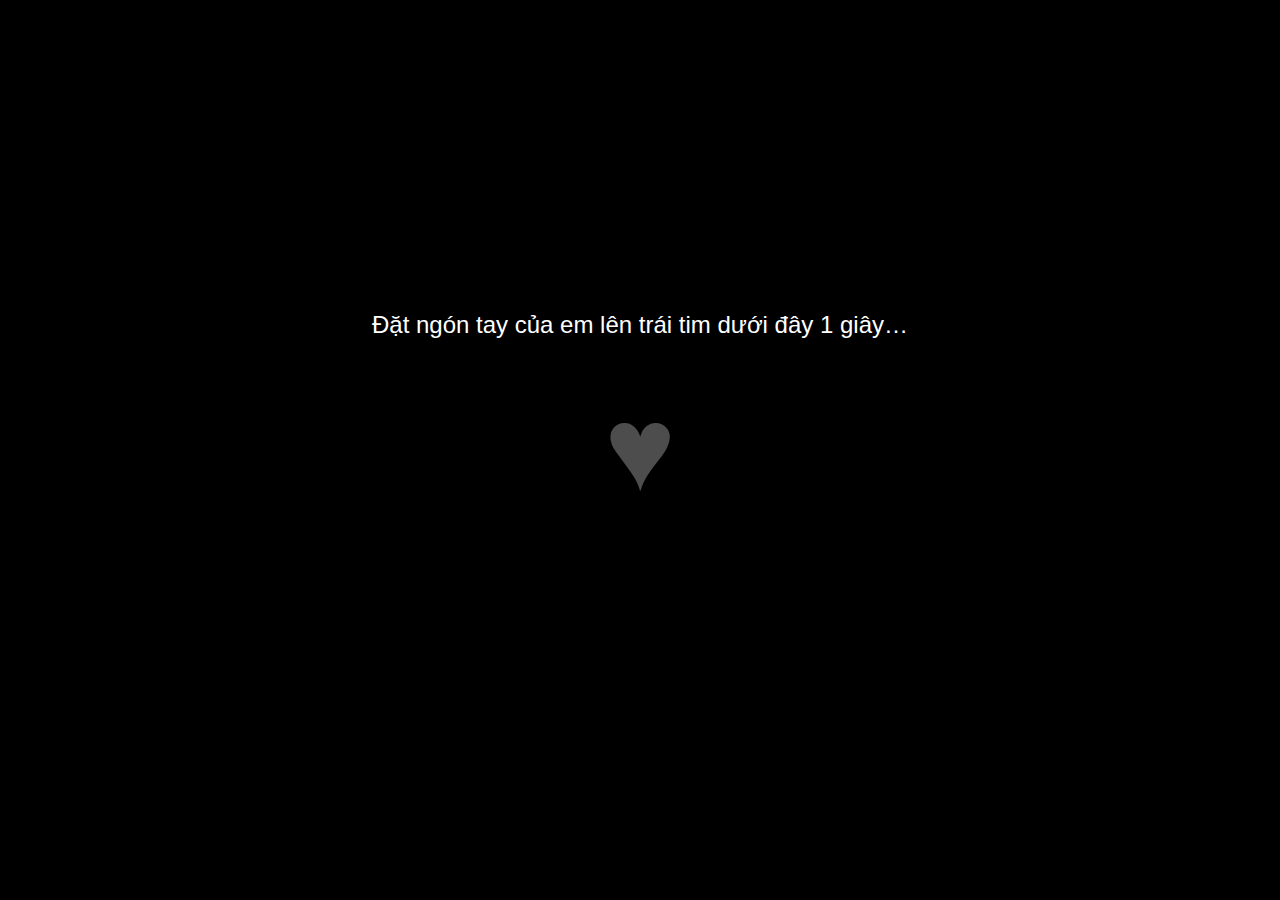
<file: chamtraitym.html>
<!DOCTYPE html>
<html lang="vi">
<head>
    <meta charset="UTF-8">
    <meta name="viewport" content="width=device-width, initial-scale=1.0, user-scalable=no">
    <title>Chạm vào trái tim</title>
    <style>
        /* === CHỐNG CHỌN VĂN BẢN & COPY HOÀN TOÀN === */
        * {
            -webkit-user-select: none !important;
            -moz-user-select: none !important;
            -ms-user-select: none !important;
            user-select: none !important;
            -webkit-touch-callout: none !important; /* chặn menu "Copy" trên iPhone/iPad */
            -webkit-tap-highlight-color: transparent !important; /* bỏ viền xanh khi chạm */
        }

        body, html {
            margin: 0;
            padding: 0;
            height: 100%;
            background: #000;
            overflow: hidden;
            font-family: 'Segoe UI', Tahoma, sans-serif;
            touch-action: manipulation;
        }

        .container {
            height: 100%;
            display: flex;
            flex-direction: column;
            justify-content: center;
            align-items: center;
            color: #fff;
            text-align: center;
            padding: 20px;
            box-sizing: border-box;
        }

        .guide {
            font-size: 1.5rem;
            margin-bottom: 40px;
            opacity: 0;
            transition: opacity 1s;
        }
        .guide.show { opacity: 1; }

        .heart {
            font-size: 120px;
            user-select: none;
            opacity: 0.3;
            transition: all 0.4s ease;
        }
        .heart.active {
            opacity: 1;
            transform: scale(1.3);
            text-shadow: 0 0 30px #ff1744,
                         0 0 60px #ff1744,
                         0 0 90px #ff1744;
            animation: pulse 1.5s infinite;
        }
        @keyframes pulse {
            0%, 100% { transform: scale(1.3); }
            50% { transform: scale(1.5); }
        }

        .loading {
            margin-top: 50px;
            font-size: 1.2rem;
            opacity: 0;
            transition: opacity 0.8s;
        }
    </style>
</head>
<body>
    <div class="container">
        <div class="guide" id="guide">
            Đặt ngón tay của em lên trái tim dưới đây 1 giây…
        </div>
        
        <div class="heart" id="heart">♥</div>
        
        <div class="loading" id="loading">Đang mở ra điều bất ngờ…</div>
    </div>

    <script>
        const guide = document.getElementById('guide');
        const heart = document.getElementById('heart');
        const loading = document.getElementById('loading');
        let touchTimer;
        let hasActivated = false;

        // Hiện hướng dẫn
        setTimeout(() => guide.classList.add('show'), 500);

        // Xử lý cả chạm và chuột
        const startHold = (e) => {
            if (hasActivated) return;
            e.preventDefault();

            touchTimer = setTimeout(() => {
                hasActivated = true;
                heart.classList.add('active');
                guide.style.opacity = '0';

                setTimeout(() => {
                    loading.style.opacity = '1';
                }, 300);

                // Chuyển trang sau 1.5s (thay link của bạn vào đây)
                setTimeout(() => {
                    window.location.href = "CMSN.html"; // ← sửa link ở đây
                }, 1500);

            }, 1000); // giữ 1 giây
        };

        const cancelHold = () => {
            if (!hasActivated) clearTimeout(touchTimer);
        };

        // Sự kiện cho mọi thiết bị
        heart.addEventListener('touchstart', startHold, { passive: false });
        heart.addEventListener('mousedown', startHold);

        heart.addEventListener('touchend', cancelHold);
        heart.addEventListener('touchcancel', cancelHold);
        heart.addEventListener('mouseup', cancelHold);
        heart.addEventListener('mouseleave', cancelHold);
    </script>
</body>
</html>
</file>
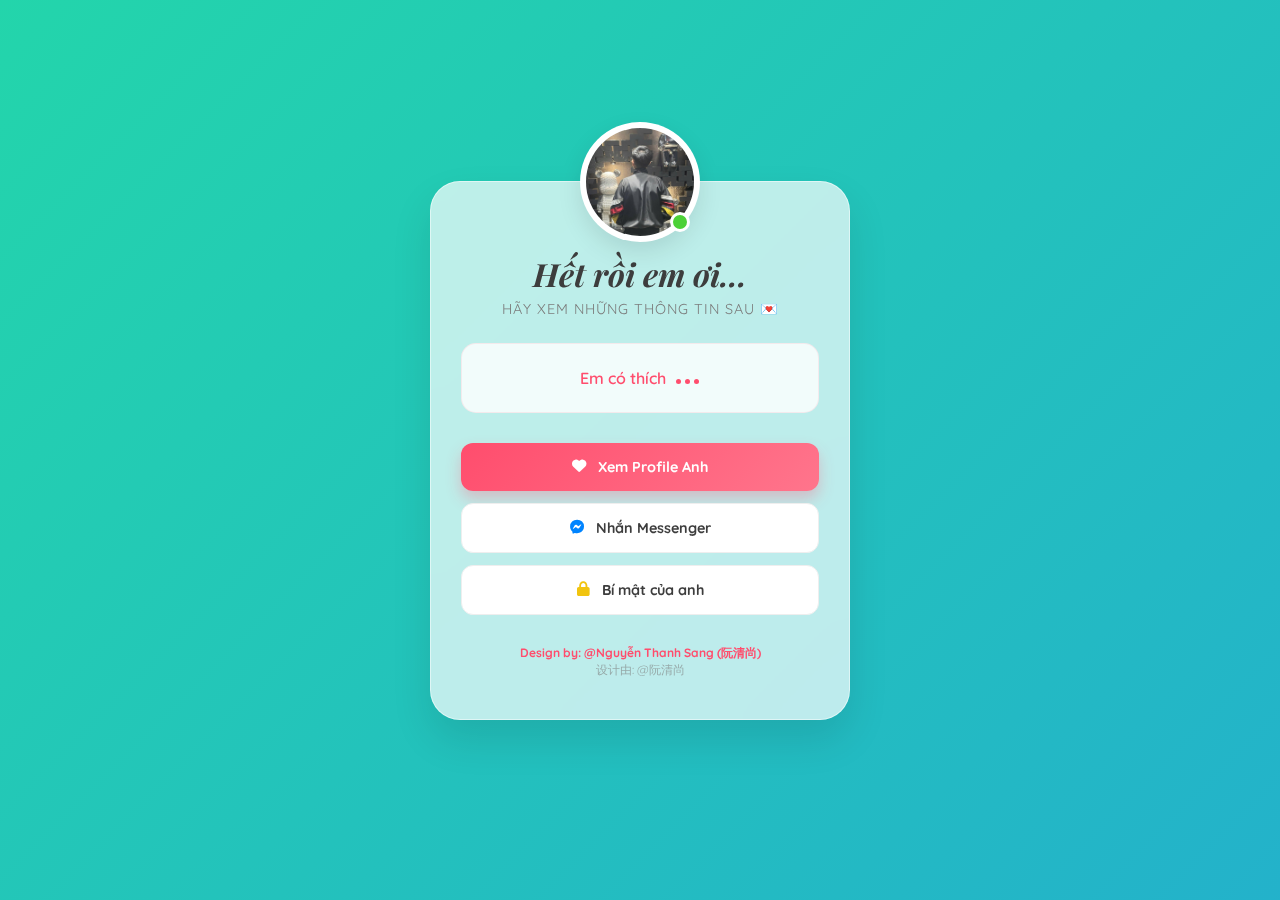
<file: ketthuc.html>
<!DOCTYPE html>
<html lang="vi">
<head>
<meta charset="utf-8" />
<meta name="viewport" content="width=device-width,initial-scale=1" />
<title>Kết Thúc</title>
<link href="https://fonts.googleapis.com/css2?family=Dancing+Script:wght@700&family=Playfair+Display:ital,wght@0,700;1,700&family=Quicksand:wght@400;600;700&display=swap" rel="stylesheet">
<link rel="stylesheet" href="https://cdnjs.cloudflare.com/ajax/libs/font-awesome/6.5.0/css/all.min.css">
<style>
  :root {
    --bg-color1: #ff9a9e;
    --bg-color2: #fad0c4;
    --bg-color3: #fbc2eb;
    --accent: #ff4d6d;
    --primary-btn: linear-gradient(135deg, #ff4d6d 0%, #ff758c 100%);
    --card-bg: rgba(255, 255, 255, 0.7);
    --text-main: #3d3d3d;
    --text-sub: #7d7d7d;
  }

  * { box-sizing: border-box; margin: 0; padding: 0; }
  
  body {
    font-family: 'Quicksand', sans-serif;
    min-height: 100vh;
    display: flex;
    align-items: center;
    justify-content: center;
    background: linear-gradient(-45deg, #ee7752, #e73c7e, #23a6d5, #23d5ab);
    background-size: 400% 400%;
    animation: gradientBG 15s ease infinite;
    overflow: hidden;
  }

  @keyframes gradientBG {
    0% { background-position: 0% 50%; }
    50% { background-position: 100% 50%; }
    100% { background-position: 0% 50%; }
  }

  .heart-bg {
    position: absolute;
    color: rgba(255, 255, 255, 0.3);
    user-select: none;
    pointer-events: none;
    animation: floatUp 10s linear infinite;
    z-index: 1;
  }

  @keyframes floatUp {
    0% { transform: translateY(110vh) rotate(0deg); opacity: 1; }
    100% { transform: translateY(-10vh) rotate(360deg); opacity: 0; }
  }

  .card {
    width: 90%;
    max-width: 420px;
    background: var(--card-bg);
    backdrop-filter: blur(15px);
    -webkit-backdrop-filter: blur(15px);
    border: 1px solid rgba(255, 255, 255, 0.5);
    border-radius: 30px;
    padding: 50px 30px 40px;
    box-shadow: 0 20px 40px rgba(0, 0, 0, 0.1);
    text-align: center;
    position: relative;
    z-index: 10;
    transition: transform 0.3s ease;
  }

  .card:hover { transform: translateY(-5px); }

  .avatar-wrapper {
    position: absolute;
    top: -60px;
    left: 50%;
    transform: translateX(-50%);
  }

  .avatar-box {
    width: 120px;
    height: 120px;
    border-radius: 50%;
    padding: 6px;
    background: white;
    box-shadow: 0 10px 25px rgba(0,0,0,0.1);
    position: relative;
  }

  .avatar {
    width: 100%;
    height: 100%;
    border-radius: 50%;
    background: url('avatarnts.jpg') center/cover;
    background-color: #eee;
  }

  .online-badge {
    position: absolute;
    bottom: 10px;
    right: 10px;
    width: 20px;
    height: 20px;
    background: #4cd137;
    border: 3px solid white;
    border-radius: 50%;
    animation: pulse 2s infinite;
  }

  @keyframes pulse {
    0% { box-shadow: 0 0 0 0 rgba(76, 209, 55, 0.7); }
    70% { box-shadow: 0 0 0 10px rgba(76, 209, 55, 0); }
    100% { box-shadow: 0 0 0 0 rgba(76, 209, 55, 0); }
  }

  h1 {
    font-family: 'Playfair Display', serif;
    font-size: 32px;
    font-style: italic;
    color: var(--text-main);
    margin: 20px 0 5px;
  }

  .subtitle {
    font-size: 0.9rem;
    color: var(--text-sub);
    margin-bottom: 25px;
    letter-spacing: 1px;
    text-transform: uppercase;
  }

  .chat-bubble {
    background: rgba(255, 255, 255, 0.8);
    border-radius: 15px;
    padding: 15px;
    margin-bottom: 30px;
    min-height: 70px;
    display: flex;
    align-items: center;
    justify-content: center;
    color: var(--accent);
    font-weight: 600;
    border: 1px solid rgba(255, 77, 109, 0.1);
  }

  .btns-group {
    display: grid;
    gap: 12px;
  }

  .btn {
    display: flex;
    align-items: center;
    justify-content: center;
    gap: 12px;
    padding: 15px;
    border-radius: 12px;
    text-decoration: none;
    font-weight: 700;
    font-size: 0.9rem;
    transition: all 0.3s ease;
  }

  .btn-primary {
    background: var(--primary-btn);
    color: white;
    box-shadow: 0 8px 15px rgba(255, 77, 109, 0.3);
  }

  .btn-outline {
    background: white;
    color: var(--text-main);
    border: 1px solid #eee;
  }

  .footer {
    margin-top: 30px;
    font-size: 0.75rem;
  }

  .dot { width: 5px; height: 5px; background: var(--accent); border-radius: 50%; display: inline-block; margin: 0 2px; animation: jump 0.6s infinite alternate; }
  .dot:nth-child(2) { animation-delay: 0.2s; }
  .dot:nth-child(3) { animation-delay: 0.4s; }
  @keyframes jump { from { transform: translateY(0); } to { transform: translateY(-6px); } }
</style>
</head>
<body>

<div id="heartContainer"></div>

<div class="card">
  <div class="avatar-wrapper">
    <div class="avatar-box">
      <div class="avatar"></div>
      <div class="online-badge"></div>
    </div>
  </div>
  
  <h1>Hết rồi em ơi...</h1>
  <div class="subtitle">Hãy Xem Những Thông Tin Sau 💌</div>

  <div class="chat-bubble">
    <span id="typedText"></span>
    <div id="dots" style="margin-left:8px">
      <span class="dot"></span><span class="dot"></span><span class="dot"></span>
    </div>
  </div>

  <div class="btns-group">
     <a href="profile.html" class="btn btn-primary"><i class="fa-solid fa-heart"></i> Xem Profile Anh</a>
    <a href="https://www.facebook.com/messages/t/nguyenthanhsang70" target="_blank" class="btn btn-outline">
      <i class="fa-brands fa-facebook-messenger" style="color: #0084ff;"></i> Nhắn Messenger
    </a>
   <a href="bimat.html" class="btn btn-outline"><i class="fa-solid fa-lock" style="color: #f1c40f;"></i> Bí mật của anh</a>
  </div>

  <div class="footer">
    <div style="color:var(--accent); font-weight:700;">Design by: @Nguyễn Thanh Sang (阮清尚)</div>
    <div style="color:var(--text-sub); opacity: 0.6;">设计由: @阮清尚</div>
  </div>
</div>

<script>
function createHeart() {
  const container = document.getElementById('heartContainer');
  if(!container) return;
  const heart = document.createElement('i');
  heart.className = 'fa-solid fa-heart heart-bg';
  heart.style.left = Math.random() * 100 + 'vw';
  heart.style.fontSize = (Math.random() * 20 + 10) + 'px';
  heart.style.animationDuration = (Math.random() * 5 + 5) + 's';
  heart.style.opacity = Math.random() * 0.5;
  container.appendChild(heart);
  setTimeout(() => heart.remove(), 10000);
}
setInterval(createHeart, 800);

const sentences = [
  "Em có thích những gì anh làm không?",
  "Nếu có, thì đừng im lặng nữa nhé.",
  "Nhắn tin cho anh đi nào! ❤️",
  "Anh vẫn đang đợi em..."
];

let typedEl = document.getElementById('typedText');
let dots = document.getElementById('dots');
let iSentence = 0, iChar = 0;

function type() {
  if(!typedEl) return;
  dots.style.display = 'inline-block';
  let s = sentences[iSentence];
  if (iChar < s.length) {
    typedEl.innerHTML += s.charAt(iChar);
    iChar++;
    setTimeout(type, 60);
  } else {
    dots.style.display = 'none';
    setTimeout(erase, 2500);
  }
}

function erase() {
  if (typedEl.innerHTML.length > 0) {
    typedEl.innerHTML = typedEl.innerHTML.slice(0, -1);
    setTimeout(erase, 30);
  } else {
    iSentence = (iSentence + 1) % sentences.length;
    iChar = 0;
    setTimeout(type, 500);
  }
}

window.onload = type;

// ĐÃ SỬA LỖI TẠI ĐÂY
document.addEventListener('click', (e) => {
  for(let i=0; i<6; i++) {
    const icon = document.createElement('i');
    icon.className = 'fa-solid fa-heart';
    icon.style.position = 'fixed';
    icon.style.left = e.clientX + 'px';
    icon.style.top = e.clientY + 'px';
    // Sửa lỗi: bao quanh var(--accent) bằng dấu nháy đơn
    icon.style.color = 'var(--accent)'; 
    icon.style.pointerEvents = 'none';
    icon.style.zIndex = '100';
    document.body.appendChild(icon);

    const angle = (i / 6) * Math.PI * 2;
    icon.animate([
      { transform: 'translate(0, 0) scale(1)', opacity: 1 },
      { transform: `translate(${Math.cos(angle)*60}px, ${Math.sin(angle)*60}px) scale(0)`, opacity: 0 }
    ], { duration: 800, easing: 'ease-out' });

    setTimeout(() => icon.remove(), 800);
  }
});
</script>
</body>
</html>
</file>
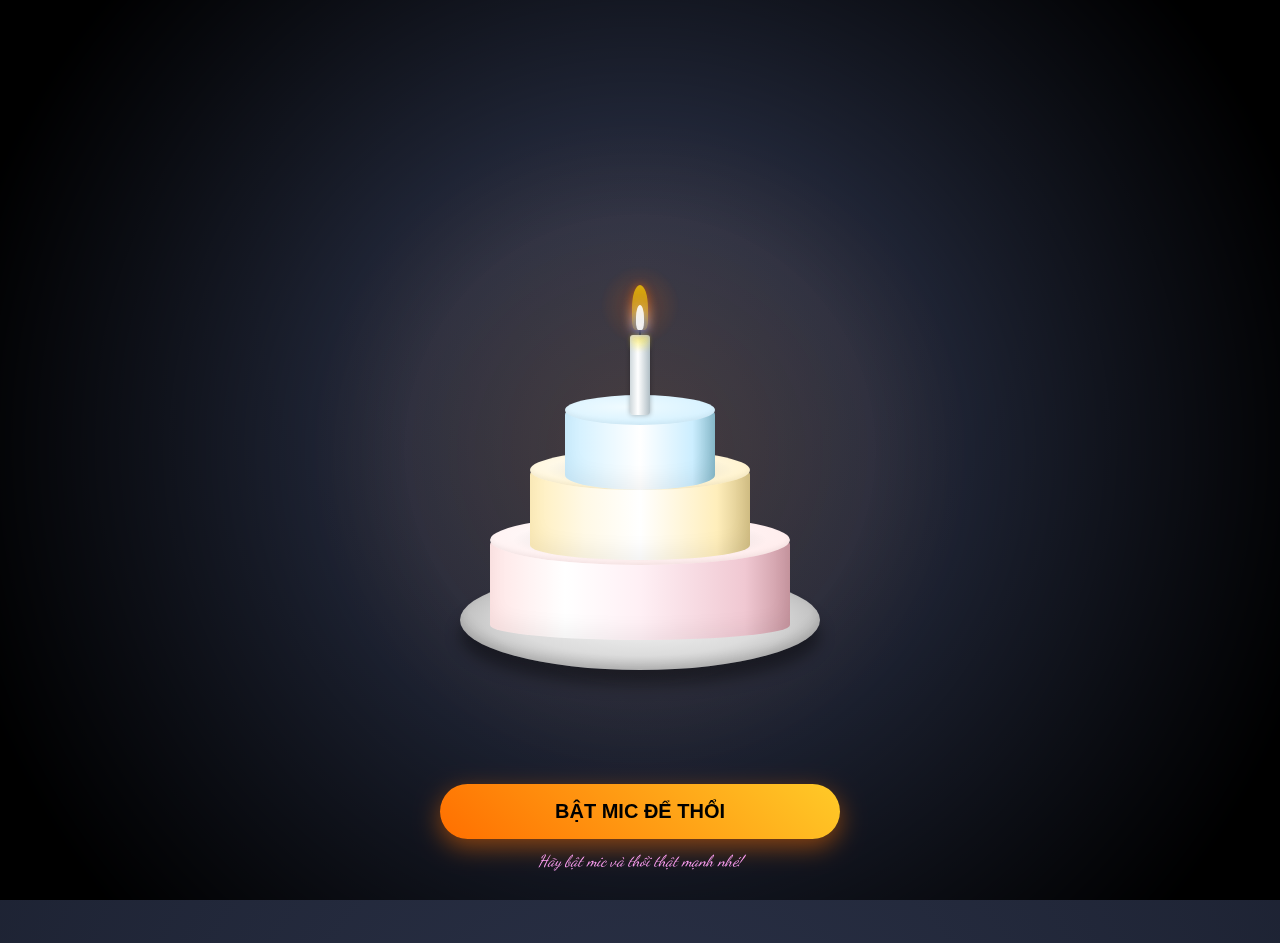
<file: thoinen.html>
<!DOCTYPE html>
<html lang="vi">
<head>
    <meta charset="UTF-8">
    <meta name="viewport" content="width=device-width, initial-scale=1.0, maximum-scale=1.0, user-scalable=no">
    <title>Thổi Nến Sinh Nhật</title>
    <link href="https://fonts.googleapis.com/css2?family=Dancing+Script:wght@700&display=swap" rel="stylesheet">
    <style>
        * { box-sizing: border-box; }
        body {
            background: radial-gradient(circle at 50% 30%, #2b3248, #1a1f2e);
            display: flex;
            flex-direction: column;
            justify-content: center;
            align-items: center;
            min-height: 100dvh;
            margin: 0;
            overflow: hidden;
            font-family: 'Dancing Script', cursive;
            perspective: 1000px;
        }
        .vignette {
            position: fixed; top: 0; left: 0; width: 100%; height: 100%;
            background: radial-gradient(circle at center, transparent 30%, #000 90%);
            pointer-events: none; z-index: 50;
        }
        .ambient-light {
            position: absolute;
            width: 800px; height: 800px;
            background: radial-gradient(circle, rgba(255,147,41,0.15) 0%, transparent 60%);
            top: 50%; left: 50%;
            transform: translate(-50%, -50%);
            z-index: 1;
            transition: opacity 0.2s;
            mix-blend-mode: screen;
        }

        /* Bánh kem giữ nguyên đẹp */
        .cake-container {
            position: relative;
            width: 400px;
            height: 500px;
            margin-bottom: 80px;
            transform-style: preserve-3d;
            z-index: 10;
            flex-shrink: 0;
        }
        .plate {position:absolute;bottom:-10px;left:50%;transform:translateX(-50%);width:360px;height:100px;background:radial-gradient(ellipse at center,#f5f5f5 0%,#dcdcdc 50%,#999 100%);border-radius:50%;box-shadow:0 15px 15px rgba(0,0,0,0.4),inset 0 -5px 10px rgba(0,0,0,0.1);z-index:1;}
        .layer {position:absolute;left:50%;transform:translateX(-50%);border-radius:50%;}
        .layer-body {background:linear-gradient(90deg,rgba(255,230,230,1) 0%,rgba(255,255,255,1) 25%,rgba(255,240,245,1) 50%,rgba(240,200,210,1) 85%,rgba(200,150,160,1) 100%);border-radius:5px 5px 50% 50%/5px 5px 15px 15px;box-shadow:inset 0 -10px 20px rgba(0,0,0,0.05);}
        .layer-top {background:radial-gradient(ellipse at 40% 40%,#fff 0%,#ffe6e6 100%);border-radius:50%;box-shadow:inset 0 -2px 5px rgba(0,0,0,0.05);}
        .tier-1{bottom:20px;width:300px;height:100px;z-index:2;}
        .tier-1 .layer-top{top:-25px;width:300px;height:50px;z-index:3;background:radial-gradient(ellipse at 50% 50%,rgba(0,0,0,0.2) 0%,transparent 60%),radial-gradient(ellipse at 40% 40%,#fff 0%,#ffe6e6 100%);}
        .tier-2{bottom:100px;width:220px;height:90px;z-index:4;background:linear-gradient(90deg,#ffeebb 0%,#fff9e6 25%,#fff 50%,#ffeebb 85%,#d4c085 100%);}
        .tier-2 .layer-top{top:-20px;width:220px;height:40px;z-index:5;background:radial-gradient(ellipse at 50% 50%,rgba(0,0,0,0.15) 0%,transparent 60%),radial-gradient(ellipse at 40% 40%,#fff 0%,#ffeebb 100%);}
        .tier-3{bottom:170px;width:150px;height:80px;z-index:6;background:linear-gradient(90deg,#cceeff 0%,#e6f7ff 25%,#fff 50%,#cceeff 85%,#88bbcc 100%);}
        .tier-3 .layer-top{top:-15px;width:150px;height:30px;background:radial-gradient(ellipse at 40% 40%,#f0fbff 0%,#cceeff 100%);z-index:7;}

        /* Nến + lửa */
        .candle-wrapper {position:absolute;bottom:245px;left:50%;transform:translateX(-50%);z-index:20;perspective:500px;}
        .candle-stick {position:relative;width:20px;height:80px;background:linear-gradient(90deg,#cfd8dc 0%,#fff 40%,#b0bec5 100%);border-radius:3px;box-shadow:0 0 5px rgba(0,0,0,0.3);}
        .candle-stick::before {content:'';position:absolute;top:0;left:0;width:100%;height:15px;background:radial-gradient(circle at top,rgba(255,235,59,0.9),transparent);border-radius:3px 3px 0 0;opacity:0.8;filter:blur(2px);animation:wax-glow .1s infinite alternate;}
        .wick {position:absolute;top:-12px;left:50%;transform:translateX(-50%);width:2px;height:12px;background:#222;border-radius:2px;}
        .wick::after {content:'';position:absolute;top:0;left:-1px;width:4px;height:4px;background:#ff5722;border-radius:50%;box-shadow:0 0 5px #ff5722;opacity:0.9;}
        .flame-container {position:absolute;bottom:100%;left:50%;width:40px;height:60px;transform:translateX(-50%);transform-origin:center bottom;filter:blur(.5px);}
        .flame-base-blue {position:absolute;bottom:0;left:50%;width:14px;height:20px;transform:translateX(-50%);background:rgba(0,100,255,0.6);border-radius:50%;filter:blur(4px);opacity:.8;z-index:10;}
        .flame-body {position:absolute;bottom:5px;left:50%;width:16px;height:45px;transform:translateX(-50%);background:linear-gradient(to top,rgba(255,150,0,.5),rgba(255,200,0,.8));border-radius:50% 50% 20% 20%;box-shadow:0 0 10px rgba(255,100,0,.6);animation:flicker-shape .1s infinite alternate;z-index:9;}
        .flame-core {position:absolute;bottom:5px;left:50%;width:8px;height:25px;transform:translateX(-50%);background:#fff;border-radius:50% 50% 30% 30%;box-shadow:0 0 15px #fff;opacity:.9;z-index:11;animation:flicker-core .15s infinite alternate-reverse;}
        .flame-aura {position:absolute;bottom:-10px;left:50%;width:80px;height:80px;transform:translateX(-50%);background:radial-gradient(circle,rgba(255,100,0,.2) 0%,transparent 70%);border-radius:50%;z-index:1;}
        @keyframes flicker-shape {0%{transform:translateX(-50%) scale(1) skewX(0deg);height:45px}100%{transform:translateX(-50%) scale(1.03) skewX(1deg);height:47px}}
        @keyframes flicker-core {0%{opacity:.9;height:25px}100%{opacity:1;height:27px}}
        @keyframes wax-glow {0%{opacity:.6}100%{opacity:.9}}
        .smoke-particle {position:absolute;background:radial-gradient(circle,rgba(200,200,200,.5),transparent);border-radius:50%;filter:blur(5px);z-index:30;pointer-events:none;}
        @keyframes smoke-rise {0%{opacity:.5;transform:translate(-50%,0) scale(.5)}100%{opacity:0;transform:translate(var(--dx),-100px) scale(3)}}

        .confetti {position:absolute;width:8px;height:8px;background:#fff;opacity:0.8;pointer-events:none;}

        /* NÚT ĐÃ ĐƯỢC FIX 100% TRÊN ĐIỆN THOẠI */
        .controls {
            position: fixed;
            bottom: 30px;
            left: 50%;
            transform: translateX(-50%);
            width: 90%;
            max-width: 400px;
            text-align: center;
            z-index: 100;
        }
        button {
            background: linear-gradient(45deg, #ff6f00, #ffca28);
            border: none;
            padding: 16px 20px;
            width: 100%;
            color: #000;
            font-weight: 800;
            font-size: 20px;
            border-radius: 50px;
            cursor: pointer;
            box-shadow: 0 8px 25px rgba(255, 111, 0, 0.5);
            transition: all .3s;
            white-space: nowrap;
        }
        button:hover {transform: translateY(-3px) scale(1.03);}
        button:disabled {background:#555;color:#aaa;box-shadow:none;cursor:not-allowed;}
        #status {
            margin-top: 12px;
            font-size: 16px;
            color: #ff9ff3;
            font-style: italic;
        }

        /* Đếm ngược nhỏ gọn */
        .countdown-overlay {
            position:fixed;top:0;left:0;width:100%;height:100%;background:rgba(0,0,0,0.85);backdrop-filter:blur(8px);
            display:none;flex-direction:column;justify-content:center;align-items:center;z-index:999;color:#fff;
        }
        .countdown-number {font-size:120px;font-weight:200;letter-spacing:-5px;text-shadow:0 0 30px rgba(255,255,255,0.4);margin-bottom:20px;}
        .countdown-text {font-size:24px;color:#ff8fa3;font-weight:500;}
        .countdown-text::after {content:"❤️";animation:heartbeat 1.5s infinite;}
        @keyframes heartbeat {0%,100%{transform:scale(1)}50%{transform:scale(1.4)}}
    </style>
</head>
<body>
    <div class="vignette"></div>
    <div class="ambient-light" id="ambientLight"></div>

    <div class="cake-container">
        <div class="plate"></div>
        <div class="layer layer-body tier-1"><div class="layer layer-top"></div></div>
        <div class="layer layer-body tier-2"><div class="layer layer-top"></div></div>
        <div class="layer layer-body tier-3"><div class="layer layer-top"></div></div>

        <div class="candle-wrapper">
            <div class="candle-stick">
                <div class="wick"></div>
                <div class="flame-container" id="realFlame">
                    <div class="flame-aura"></div>
                    <div class="flame-base-blue"></div>
                    <div class="flame-body"></div>
                    <div class="flame-core"></div>
                </div>
            </div>
        </div>
    </div>

    <!-- Nút đã được fix hoàn hảo trên mọi điện thoại -->
    <div class="controls">
        <button id="startBtn">BẬT MIC ĐỂ THỔI</button>
        <div id="status">Hãy bật mic và thổi thật mạnh nhé!</div>
    </div>

    <div class="countdown-overlay" id="countdownOverlay">
        <div class="countdown-number" id="countdownNumber">10</div>
        <div class="countdown-text">Chuẩn bị đón điều bất ngờ nào...</div>
    </div>

    <script>
        const LINK_CHUYEN_HUONG = "happy.html";
        const BLOW_THRESHOLD = 0.09;

        const startBtn = document.getElementById('startBtn');
        const statusText = document.getElementById('status');
        const flameContainer = document.getElementById('realFlame');
        const ambientLight = document.getElementById('ambientLight');
        const countdownOverlay = document.getElementById('countdownOverlay');
        const countdownNumber = document.getElementById('countdownNumber');

        let audioContext, analyser, microphone, dataArray;
        let isBlowOut = false;
        let flickerInterval;

        function startAmbientFlicker() {
            flickerInterval = setInterval(() => {
                if (isBlowOut) return;
                const o = 0.7 + Math.random() * 0.3;
                const s = 0.98 + Math.random() * 0.04;
                ambientLight.style.opacity = o * 0.2;
                ambientLight.style.transform = `translate(-50%,-50%) scale(${s})`;
            }, 50);
        }

        async function initMic() {
            try {
                audioContext = new (window.AudioContext || window.webkitAudioContext)();
                const stream = await navigator.mediaDevices.getUserMedia({ audio: true });
                analyser = audioContext.createAnalyser();
                analyser.fftSize = 512;
                analyser.smoothingTimeConstant = 0.4;
                microphone = audioContext.createMediaStreamSource(stream);
                microphone.connect(analyser);
                dataArray = new Uint8Array(analyser.frequencyBinCount);

                startBtn.innerHTML = "Đang nghe... Thổi đi nào!";
                startBtn.disabled = true;
                statusText.innerText = "Thổi mạnh vào mic để tắt nến nha!";
                startAmbientFlicker();
                detectBlow();
            } catch (e) {
                statusText.innerText = "Không bật được mic. Hãy thử trên Chrome/Firefox!";
            }
        }

        function detectBlow() {
            if (isBlowOut) return;
            analyser.getByteFrequencyData(dataArray);
            let sum = 0;
            for (let i = 0; i < 20; i++) sum += dataArray[i];
            const vol = sum / 20 / 255;
            updateFlamePhysics(vol);
            if (vol > BLOW_THRESHOLD) extinguishFlame();
            else requestAnimationFrame(detectBlow);
        }

        function updateFlamePhysics(v) {
            const lean = Math.random() > 0.5 ? v * 60 : v * -60;
            const scaleY = 1 - v;
            const op = 1 - v * 0.5;
            flameContainer.style.transform = `translateX(-50%) skewX(${lean}deg) scaleY(${scaleY})`;
            flameContainer.style.opacity = op;
            ambientLight.style.opacity = (1 - v) * 0.3;
        }

        function extinguishFlame() {
            isBlowOut = true;
            clearInterval(flickerInterval);
            flameContainer.style.transition = "all .4s ease";
            flameContainer.style.opacity = 0;
            flameContainer.style.transform = "translateX(-50%) scale(0)";
            ambientLight.style.opacity = 0;

            const style = document.createElement('style');
            style.innerHTML = ".candle-stick::before{opacity:0 !important}";
            document.head.appendChild(style);

            spawnSmoke();
            if (microphone) microphone.disconnect();

            setTimeout(() => {
                countdownOverlay.style.display = "flex";
                startCountdown();
            }, 1500);
        }

        function spawnSmoke() {
            const c = document.querySelector('.candle-wrapper');
            for (let i = 0; i < 28; i++) {
                const s = document.createElement('div');
                s.className = 'smoke-particle';
                const size = 10 + Math.random() * 25;
                s.style.width = s.style.height = size + 'px';
                s.style.top = '-10px';
                s.style.left = '50%';
                s.style.setProperty('--dx', (Math.random() - 0.5) * 150 + 'px');
                s.style.animation = `smoke-rise ${2 + Math.random() * 1.2}s ease-out forwards`;
                c.appendChild(s);
                setTimeout(() => s.remove(), 4000);
            }
        }

        function startCountdown() {
            let sec = 10;
            countdownNumber.textContent = sec;
            const timer = setInterval(() => {
                sec--;
                countdownNumber.textContent = sec;
                if (sec <= 0) {
                    clearInterval(timer);
                    document.body.style.transition = "opacity 1.5s";
                    document.body.style.opacity = 0;
                    setTimeout(() => window.location.href = LINK_CHUYEN_HUONG, 1600);
                }
            }, 1000);
        }

        startBtn.onclick = initMic;
        document.addEventListener('touchstart', () => {
            if (audioContext && audioContext.state === 'suspended') audioContext.resume();
        }, { once: true });

        // Confetti
        function createConfetti() {
            const colors = ['#ff6b6b', '#feca57', '#48dbfb', '#ff9ff3', '#54a0ff'];
            const c = document.createElement('div');
            c.className = 'confetti';
            c.style.left = Math.random() * 100 + 'vw';
            c.style.top = '-10px';
            c.style.backgroundColor = colors[Math.floor(Math.random() * colors.length)];
            const size = Math.random() * 10 + 6;
            c.style.width = c.style.height = size + 'px';
            if (Math.random() > 0.5) c.style.borderRadius = '50%';
            const duration = Math.random() * 3 + 2.5;
            c.style.transition = `top ${duration}s linear, transform ${duration}s ease-in-out, opacity ${duration}s`;
            document.body.appendChild(c);
            setTimeout(() => {
                c.style.top = '100vh';
                c.style.transform = `rotate(${Math.random() * 720}deg) translateX(${Math.random() * 80 - 40}px)`;
                c.style.opacity = '0';
            }, 10);
            setTimeout(() => c.remove(), duration * 1000 + 100);
        }
        setInterval(createConfetti, 90);
    </script>
</body>
</html>
</file>
